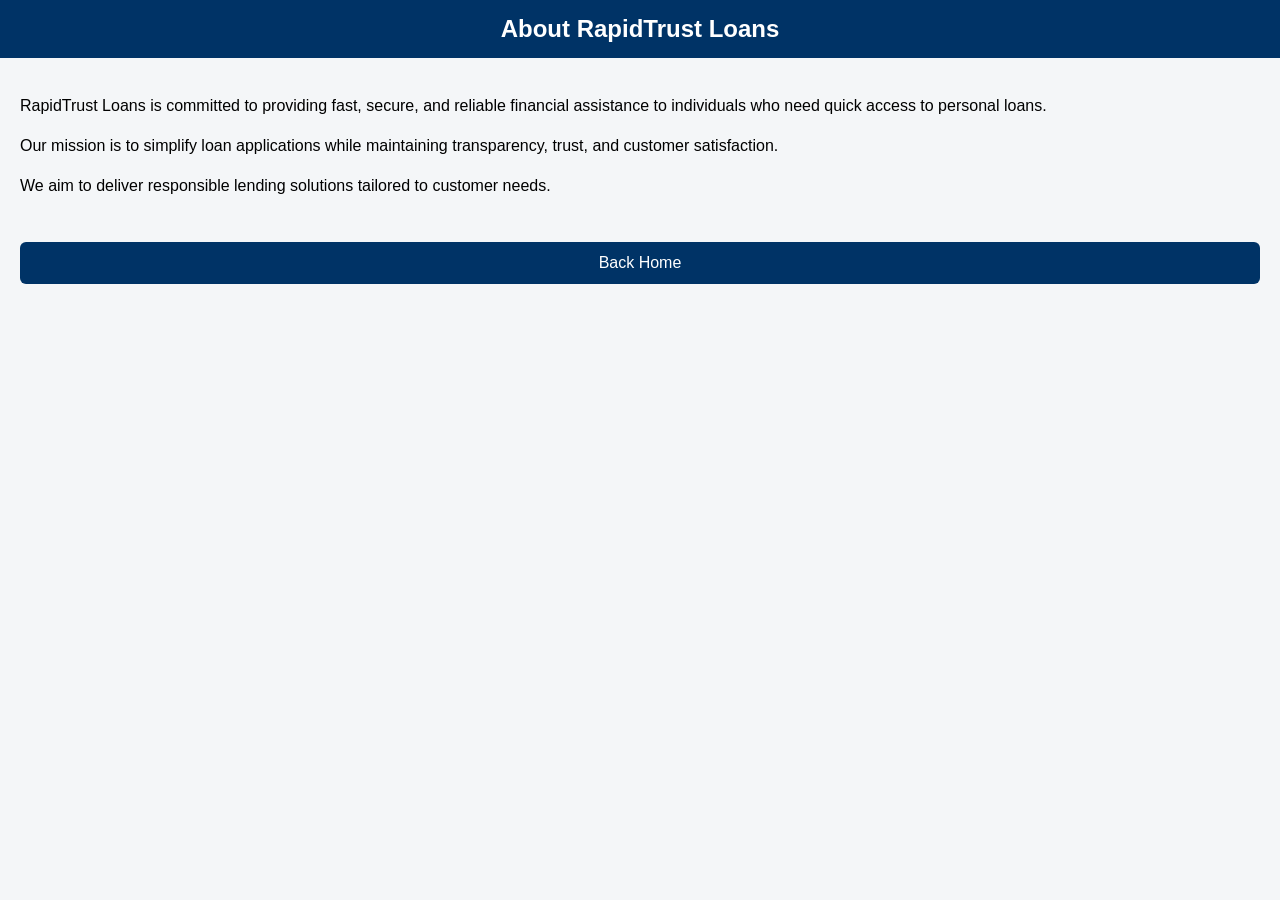
<file: about.html>
<!DOCTYPE html>
<html lang="en">
<head>
    <meta charset="UTF-8">
    <meta name="viewport" content="width=device-width, initial-scale=1.0">
    <title>About Us - RapidTrust Loans</title>
    <link rel="stylesheet" href="style.css">
</head>
<body>

<header>
    <h1>About RapidTrust Loans</h1>
</header>

<section class="hero">
    <p>
        RapidTrust Loans is committed to providing fast, secure, and reliable financial assistance
        to individuals who need quick access to personal loans.
    </p>

    <p>
        Our mission is to simplify loan applications while maintaining transparency,
        trust, and customer satisfaction.
    </p>

    <p>
        We aim to deliver responsible lending solutions tailored to customer needs.
    </p>

    <br>

    <a href="index.html">
        <button>Back Home</button>
    </a>
</section>

</body>
</html>
</file>
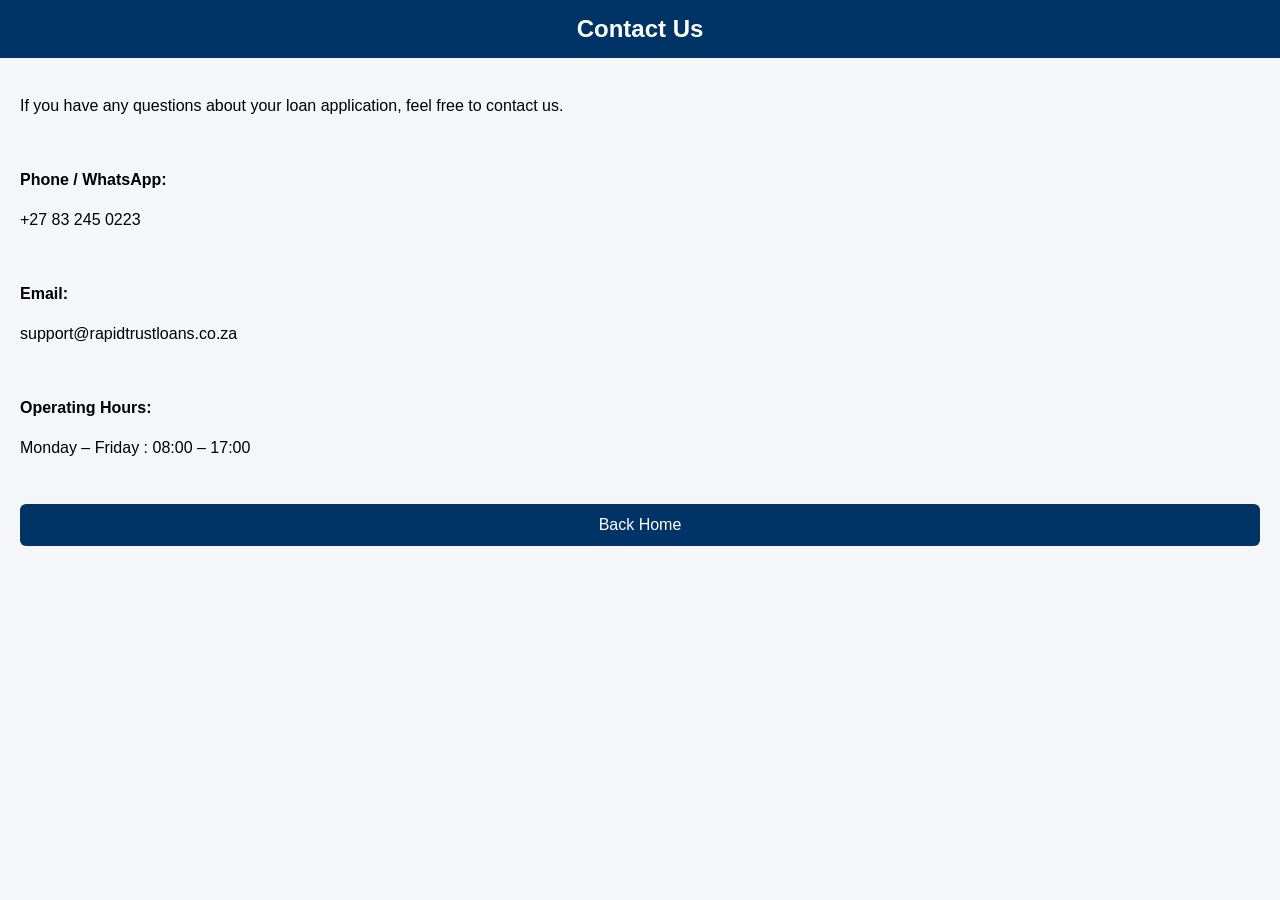
<file: contact.html>
<!DOCTYPE html>
<html lang="en">
<head>
    <meta charset="UTF-8">
    <meta name="viewport" content="width=device-width, initial-scale=1.0">
    <title>Contact Us - RapidTrust Loans</title>
    <link rel="stylesheet" href="style.css">
</head>
<body>

<header>
    <h1>Contact Us</h1>
</header>

<section class="hero">

    <p>If you have any questions about your loan application, feel free to contact us.</p>

    <br>

    <p><strong>Phone / WhatsApp:</strong></p>
    <p>+27 83 245 0223</p>

    <br>

    <p><strong>Email:</strong></p>
    <p>support@rapidtrustloans.co.za</p>

    <br>

    <p><strong>Operating Hours:</strong></p>
    <p>Monday – Friday : 08:00 – 17:00</p>

    <br>

    <a href="index.html">
        <button>Back Home</button>
    </a>

</section>

</body>
</html>
</file>
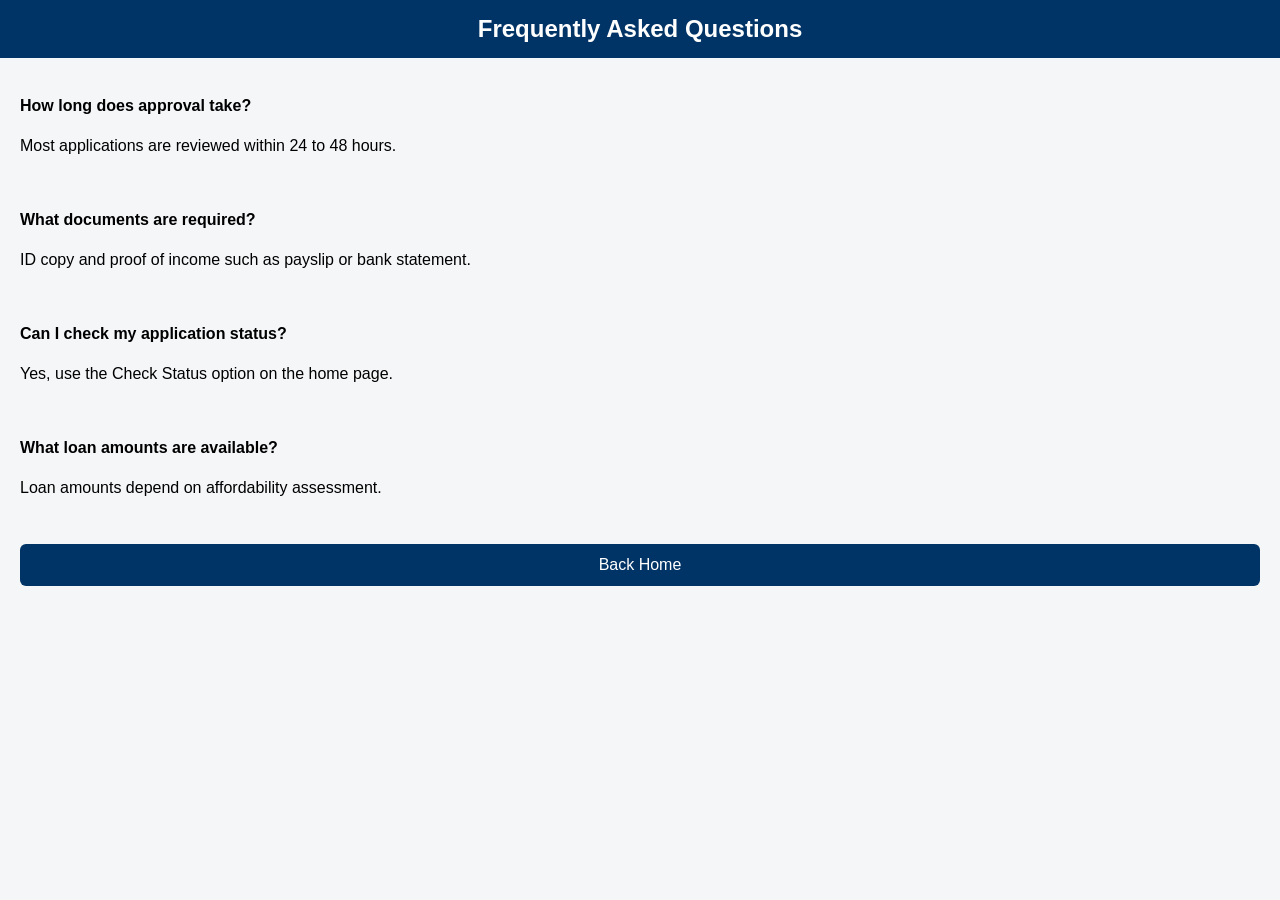
<file: faq.html>
<!DOCTYPE html>
<html lang="en">
<head>
    <meta charset="UTF-8">
    <meta name="viewport" content="width=device-width, initial-scale=1.0">
    <title>FAQ - RapidTrust Loans</title>
    <link rel="stylesheet" href="style.css">
</head>
<body>

<header>
    <h1>Frequently Asked Questions</h1>
</header>

<section class="hero">

    <p><strong>How long does approval take?</strong></p>
    <p>Most applications are reviewed within 24 to 48 hours.</p>

    <br>

    <p><strong>What documents are required?</strong></p>
    <p>ID copy and proof of income such as payslip or bank statement.</p>

    <br>

    <p><strong>Can I check my application status?</strong></p>
    <p>Yes, use the Check Status option on the home page.</p>

    <br>

    <p><strong>What loan amounts are available?</strong></p>
    <p>Loan amounts depend on affordability assessment.</p>

    <br>

    <a href="index.html">
        <button>Back Home</button>
    </a>

</section>

</body>
</html>
</file>
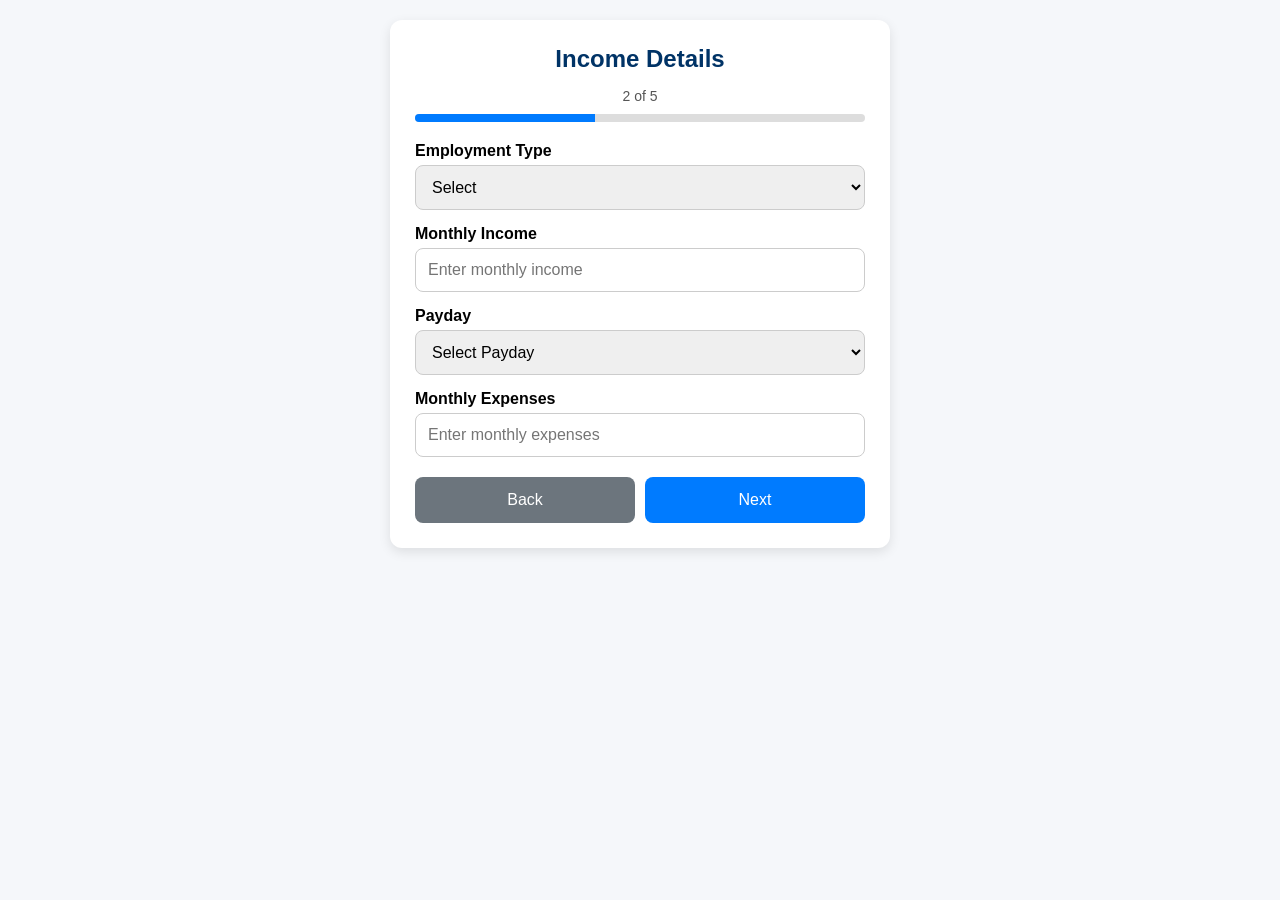
<file: income-details.html>
<!DOCTYPE html>
<html lang="en">
<head>
<meta charset="UTF-8">
<meta name="viewport" content="width=device-width, initial-scale=1.0">
<title>Income Details - RapidTrust Loans</title>

<style>
*{
margin:0;
padding:0;
box-sizing:border-box;
font-family:Arial,sans-serif;
}

body{
background:#f5f7fa;
padding:20px;
}

.container{
max-width:500px;
margin:auto;
background:white;
padding:25px;
border-radius:12px;
box-shadow:0 4px 12px rgba(0,0,0,0.1);
}

h2{
text-align:center;
margin-bottom:15px;
color:#003366;
}

.progress-text{
text-align:center;
font-size:14px;
margin-bottom:10px;
color:#555;
}

.progress-bar{
width:100%;
height:8px;
background:#ddd;
border-radius:20px;
margin-bottom:20px;
overflow:hidden;
}

.progress-fill{
width:40%;
height:100%;
background:#007bff;
}

label{
display:block;
margin-top:15px;
margin-bottom:5px;
font-weight:bold;
}

input,select{
width:100%;
padding:12px;
border:1px solid #ccc;
border-radius:8px;
font-size:16px;
}

.button-group{
display:flex;
gap:10px;
margin-top:20px;
}

button{
flex:1;
padding:14px;
border:none;
font-size:16px;
border-radius:8px;
cursor:pointer;
}

button:disabled{
opacity:0.6;
}

.back-btn{
background:#6c757d;
color:white;
}

.next-btn{
background:#007bff;
color:white;
}
</style>
</head>

<body>

<div class="container">

<h2>Income Details</h2>

<div class="progress-text">2 of 5</div>

<div class="progress-bar">
<div class="progress-fill"></div>
</div>

<form id="incomeForm">

<label>Employment Type</label>

<select id="employmentType" required>
<option value="">Select</option>
<option value="Permanent">Permanent</option>
<option value="Contract">Contract</option>
<option value="Self-employed">Self-employed</option>
<option value="Unemployed">Unemployed</option>
</select>

<label>Monthly Income</label>

<input
type="number"
id="monthlyIncome"
required
placeholder="Enter monthly income"
min="0"
>

<label>Payday</label>

<select id="payday" required>
<option value="">Select Payday</option>
<option value="15th">15th</option>
<option value="20th">20th</option>
<option value="25th">25th</option>
<option value="30th">30th</option>
<option value="31st">31st</option>
</select>

<label>Monthly Expenses</label>

<input
type="number"
id="expenses"
required
placeholder="Enter monthly expenses"
min="0"
>

<div class="button-group">

<button
type="button"
class="back-btn"
onclick="window.location.href='personal-details.html'">
Back
</button>

<button
type="submit"
class="next-btn"
id="nextButton">
Next
</button>

</div>

</form>

</div>

<script>

const form =
    document.getElementById("incomeForm");

const nextButton =
    document.getElementById("nextButton");


form.addEventListener("submit", function(e){

    e.preventDefault();


    /* CHECK PAGE 1 DATA */

    const savedData =
        localStorage.getItem("loanApplicant");


    if(!savedData){

        alert(
            "Please complete Page 1 first."
        );

        window.location.href =
            "personal-details.html";

        return;
    }


    try{

        const applicant =
            JSON.parse(savedData);


        /* SAVE INCOME DETAILS */

        applicant.employmentType =
            document.getElementById(
                "employmentType"
            ).value;


        applicant.monthlyIncome =
            document.getElementById(
                "monthlyIncome"
            ).value;


        applicant.payday =
            document.getElementById(
                "payday"
            ).value;


        applicant.monthlyExpenses =
            document.getElementById(
                "expenses"
            ).value;


        /* SAVE EVERYTHING */

        localStorage.setItem(
            "loanApplicant",
            JSON.stringify(applicant)
        );


        /* GO TO PAGE 3 */

        window.location.href =
            "./loan-request.html";


    }catch(error){

        console.error(
            "Income page error:",
            error
        );


        alert(
            "Unable to continue. Please try again."
        );


        nextButton.disabled = false;

        nextButton.textContent =
            "Next";

    }

});

</script>

</body>
</html>
</file>
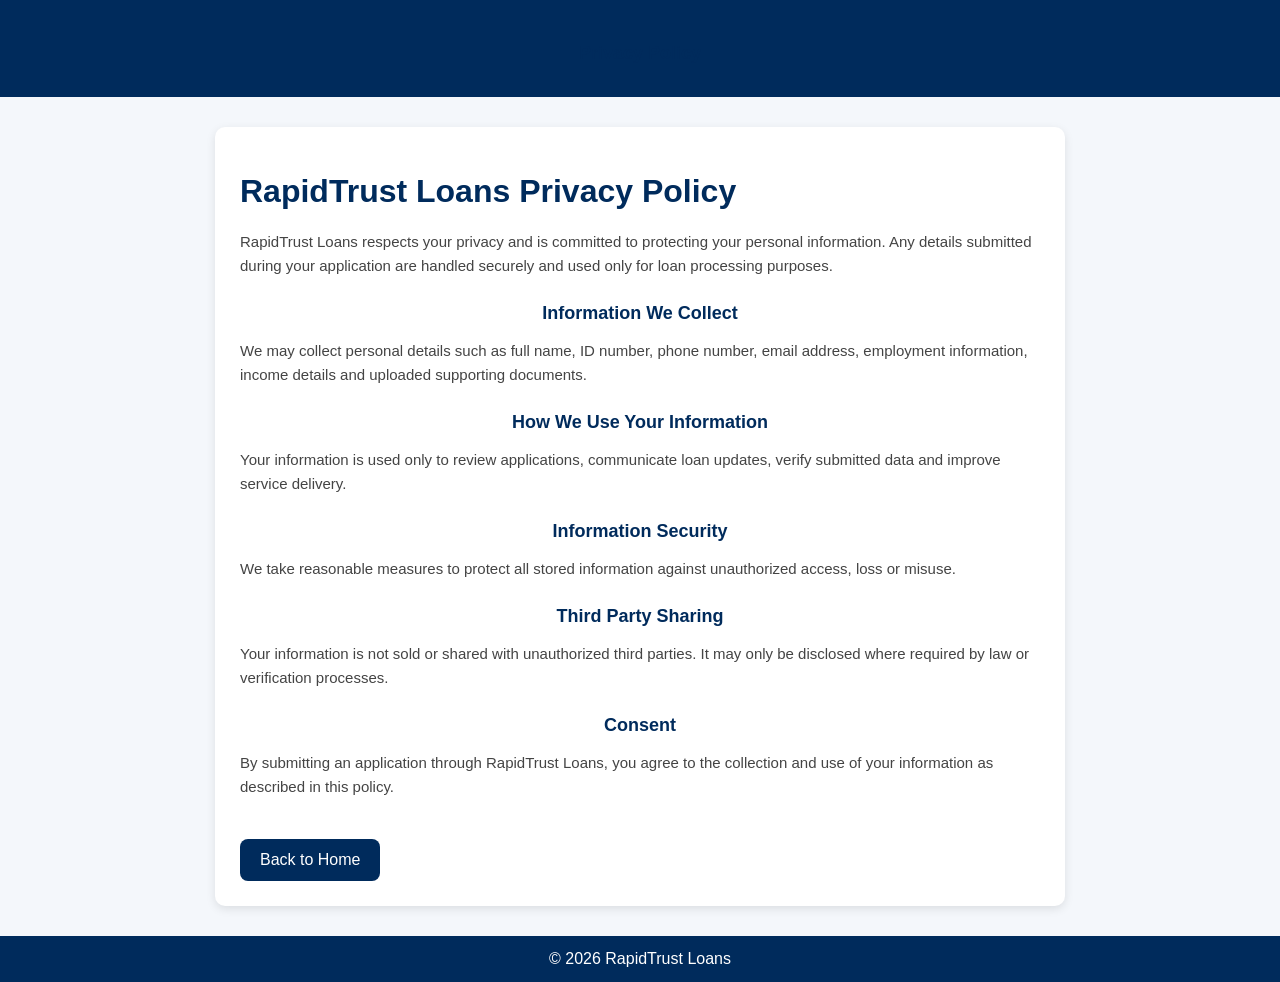
<file: privacy-policy.html>
<!DOCTYPE html>
<html lang="en">
<head>
    <meta charset="UTF-8">
    <meta name="viewport" content="width=device-width, initial-scale=1.0">
    <title>Privacy Policy - RapidTrust Loans</title>
    <link rel="stylesheet" href="style.css">

    <style>
        body {
            margin: 0;
            font-family: Arial, sans-serif;
            background: #f4f7fb;
        }

        header {
            background: #002b5c;
            color: white;
            padding: 18px;
            text-align: center;
        }

        .content {
            max-width: 800px;
            margin: 30px auto;
            background: white;
            padding: 25px;
            border-radius: 10px;
            box-shadow: 0 3px 10px rgba(0,0,0,0.1);
        }

        h1 {
            color: #002b5c;
            margin-bottom: 20px;
        }

        h2 {
            color: #002b5c;
            margin-top: 25px;
            font-size: 18px;
        }

        p {
            color: #444;
            line-height: 1.6;
            font-size: 15px;
        }

        .back-btn {
            display: inline-block;
            margin-top: 25px;
            padding: 12px 20px;
            background: #002b5c;
            color: white;
            text-decoration: none;
            border-radius: 8px;
        }

        .back-btn:hover {
            background: #004a99;
        }

        footer {
            background: #002b5c;
            color: white;
            text-align: center;
            padding: 14px;
            margin-top: 30px;
        }
    </style>
</head>
<body>

<header>
    <h2>Privacy Policy</h2>
</header>

<div class="content">
    <h1>RapidTrust Loans Privacy Policy</h1>

    <p>
        RapidTrust Loans respects your privacy and is committed to protecting your personal information.
        Any details submitted during your application are handled securely and used only for loan processing purposes.
    </p>

    <h2>Information We Collect</h2>
    <p>
        We may collect personal details such as full name, ID number, phone number, email address,
        employment information, income details and uploaded supporting documents.
    </p>

    <h2>How We Use Your Information</h2>
    <p>
        Your information is used only to review applications, communicate loan updates,
        verify submitted data and improve service delivery.
    </p>

    <h2>Information Security</h2>
    <p>
        We take reasonable measures to protect all stored information against unauthorized access,
        loss or misuse.
    </p>

    <h2>Third Party Sharing</h2>
    <p>
        Your information is not sold or shared with unauthorized third parties.
        It may only be disclosed where required by law or verification processes.
    </p>

    <h2>Consent</h2>
    <p>
        By submitting an application through RapidTrust Loans,
        you agree to the collection and use of your information as described in this policy.
    </p>

    <a href="index.html" class="back-btn">Back to Home</a>
</div>

<footer>
    © 2026 RapidTrust Loans
</footer>

</body>
</html>
</file>
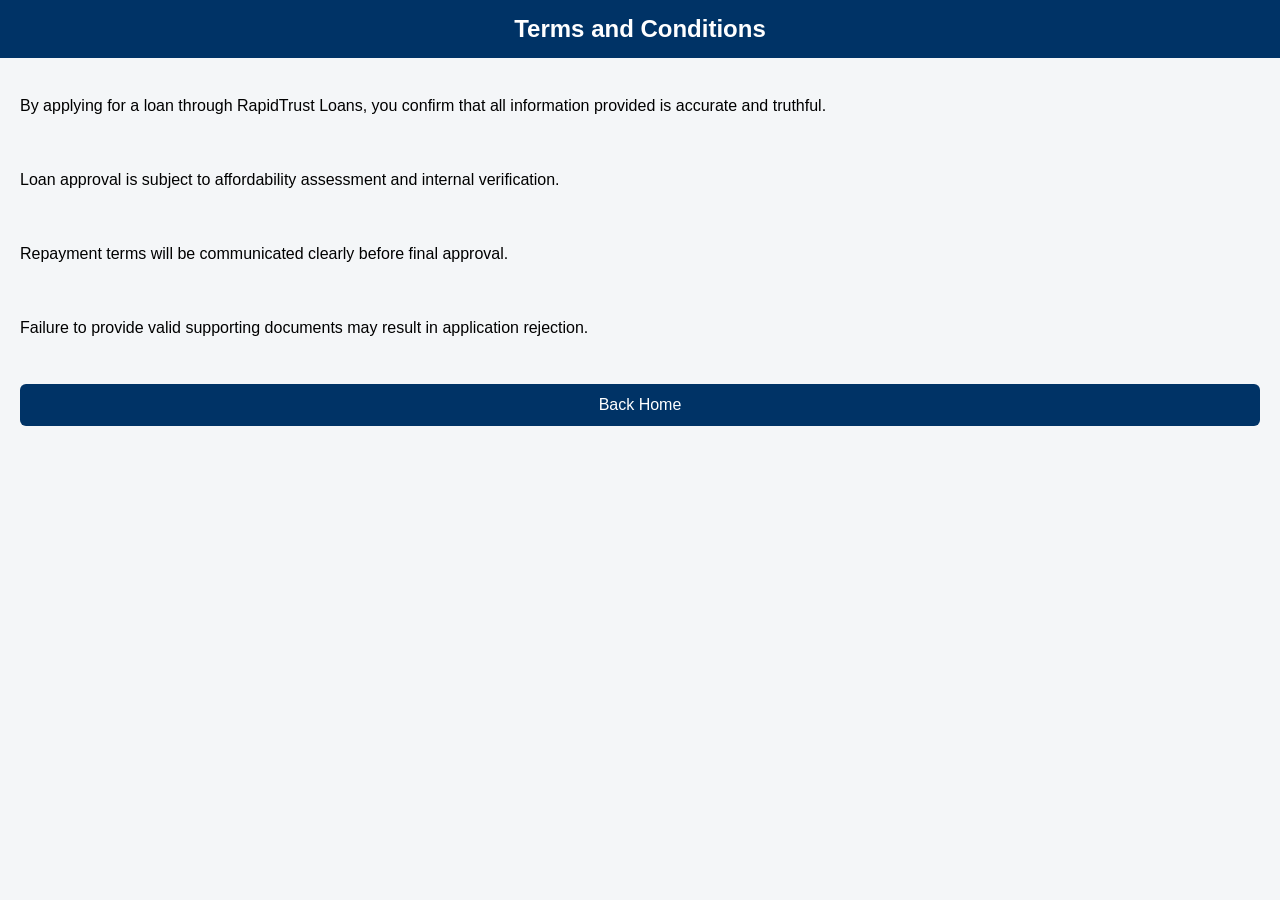
<file: terms.html>
<!DOCTYPE html>
<html lang="en">
<head>
    <meta charset="UTF-8">
    <meta name="viewport" content="width=device-width, initial-scale=1.0">
    <title>Terms and Conditions - RapidTrust Loans</title>
    <link rel="stylesheet" href="style.css">
</head>
<body>

<header>
    <h1>Terms and Conditions</h1>
</header>

<section class="hero">

    <p>
        By applying for a loan through RapidTrust Loans, you confirm that all information
        provided is accurate and truthful.
    </p>

    <br>

    <p>
        Loan approval is subject to affordability assessment and internal verification.
    </p>

    <br>

    <p>
        Repayment terms will be communicated clearly before final approval.
    </p>

    <br>

    <p>
        Failure to provide valid supporting documents may result in application rejection.
    </p>

    <br>

    <a href="index.html">
        <button>Back Home</button>
    </a>

</section>

</body>
</html>
</file>
<file: style.css>
body {
    margin: 0;
    padding: 0;
    font-family: Arial, sans-serif;
    background-color: #f4f6f8;
}

header {
    background-color: #003366;
    color: white;
    padding: 15px;
    text-align: center;
}

header h1 {
    margin: 0;
    font-size: 24px;
}

.form-container {
    width: 90%;
    max-width: 500px;
    margin: 20px auto;
    background: white;
    padding: 20px;
    border-radius: 10px;
    box-shadow: 0 0 10px rgba(0,0,0,0.1);
}

input,
select,
button {
    width: 100%;
    padding: 12px;
    margin-top: 10px;
    margin-bottom: 10px;
    border-radius: 6px;
    border: 1px solid #ccc;
    box-sizing: border-box;
    font-size: 16px;
}

button {
    background-color: #003366;
    color: white;
    border: none;
    cursor: pointer;
}

button:hover {
    background-color: #0055aa;
}

.admin-card {
    background: #f9f9f9;
    border-left: 4px solid #003366;
    padding: 15px;
    margin-bottom: 15px;
    border-radius: 8px;
}

.admin-card p {
    margin: 6px 0;
}

#statusResult,
#searchResult,
#loginMessage {
    margin-top: 15px;
    font-weight: bold;
    color: #003366;
}

nav {
    background-color: #003366;
    padding: 10px;
}

nav a {
    color: white;
    text-decoration: none;
    display: block;
    padding: 10px;
}

.menu-icon {
    font-size: 28px;
    color: white;
    cursor: pointer;
    padding: 10px;
}

#navLinks {
    display: none;
}

#navLinks.show {
    display: block;
}

section {
    padding: 20px;
}

h2 {
    color: #003366;
    text-align: center;
}

p {
    line-height: 1.5;
}

@media screen and (min-width: 768px) {
    .form-container {
        max-width: 700px;
    }

    nav a {
        display: inline-block;
        margin-right: 15px;
    }

    #navLinks {
        display: block !important;
    }

    .menu-icon {
        display: none;
    }
}
</file>
